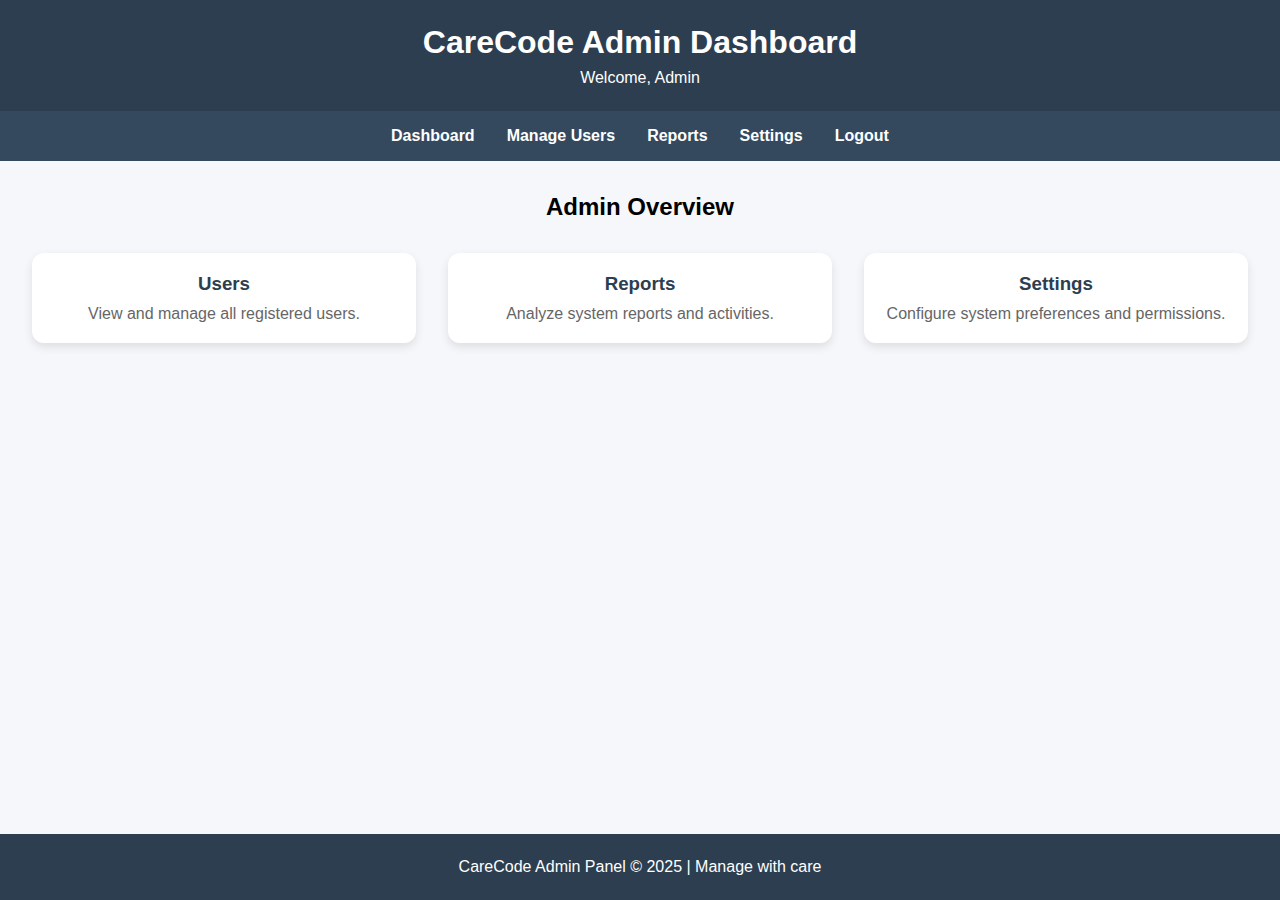
<file: admin.html>
<!DOCTYPE html>
<html lang="en">
<head>
  <meta charset="UTF-8">
  <meta name="viewport" content="width=device-width, initial-scale=1.0">
  <title>CareCode - Admin Dashboard</title>

  <style>
    * {
      margin: 0;
      padding: 0;
      box-sizing: border-box;
      font-family: 'Arial', sans-serif;
    }

    body {
      background-color: #f5f7fa;
      min-height: 100vh;
      display: flex;
      flex-direction: column;
    }

    header {
      background-color: #2c3e50;
      color: white;
      padding: 1.5rem;
      text-align: center;
    }

    header h1 {
      font-size: 2em;
      margin-bottom: 0.5rem;
    }

    nav {
      background-color: #34495e;
      display: flex;
      justify-content: center;
      gap: 2rem;
      padding: 1rem;
    }

    nav a {
      color: white;
      text-decoration: none;
      font-weight: bold;
      transition: color 0.3s;
    }

    nav a:hover {
      color: #1abc9c;
    }

    main {
      flex: 1;
      padding: 2rem;
      text-align: center;
    }

    .dashboard-cards {
      display: grid;
      grid-template-columns: repeat(auto-fit, minmax(250px, 1fr));
      gap: 2rem;
      margin-top: 2rem;
    }

    .card {
      background: white;
      padding: 20px;
      border-radius: 12px;
      box-shadow: 0 4px 10px rgba(0,0,0,0.1);
      transition: transform 0.3s;
    }

    .card:hover {
      transform: translateY(-5px);
    }

    .card h3 {
      margin-bottom: 10px;
      color: #2c3e50;
    }

    .card p {
      color: #666;
    }

    footer {
      text-align: center;
      padding: 1.5rem;
      background-color: #2c3e50;
      color: white;
    }
  </style>
</head>

<body>

  <header>
    <h1>CareCode Admin Dashboard</h1>
    <p>Welcome, Admin</p>
  </header>

  <nav>
    <a href="#">Dashboard</a>
    <a href="#">Manage Users</a>
    <a href="#">Reports</a>
    <a href="#">Settings</a>
    <a href="#" onclick="logout()">Logout</a>
  </nav>

  <main>
    <h2>Admin Overview</h2>

    <div class="dashboard-cards">
      <div class="card">
        <h3>Users</h3>
        <p>View and manage all registered users.</p>
      </div>

      <div class="card">
        <h3>Reports</h3>
        <p>Analyze system reports and activities.</p>
      </div>

      <div class="card">
        <h3>Settings</h3>
        <p>Configure system preferences and permissions.</p>
      </div>
    </div>
  </main>

  <footer>
    <p>CareCode Admin Panel &copy; 2025 | Manage with care</p>
  </footer>

  <script>
  <section id="userSection">
  <h2>Registered Users</h2>
  <div id="userList" class="dashboard-cards"></div> 
</section>


async function fetchUsers() {
  try {
    const response = await fetch('http://localhost:3000/api/users');
    const users = await response.json();
  
    const userList = document.getElementById('userList');
    userList.innerHTML = ''; // Clear previous users
  
    users.forEach(user => {
      const card = document.createElement('div');
      card.className = 'card';
      card.innerHTML = `
        <h3>${user.fullName}</h3>
        <p><strong>DOB:</strong> ${user.dob}</p>
        <p><strong>Address:</strong> ${user.address}</p>
        <p><strong>Emergency Contact:</strong> ${user.emergencyContact}</p>
        <p><strong>Alternate Contact:</strong> ${user.alternateContact}</p>
        ${user.photoUrl ? `<img src="http://localhost:3000${user.photoUrl}" alt="User Photo" style="width:100px;height:100px;border-radius:8px;margin-top:10px;">` : ''}
      `;
      userList.appendChild(card);
    });
  } catch (error) {
    console.error('Error fetching users:', error);
  }
}

// Load users when page loads
window.onload = fetchUsers;


    function logout() {
      alert('You have been logged out.');
      window.location.href = 'login.html'; // Make sure your login page is named login.html or change this accordingly
      
    }
  </script>

</body>
</html>
</file>
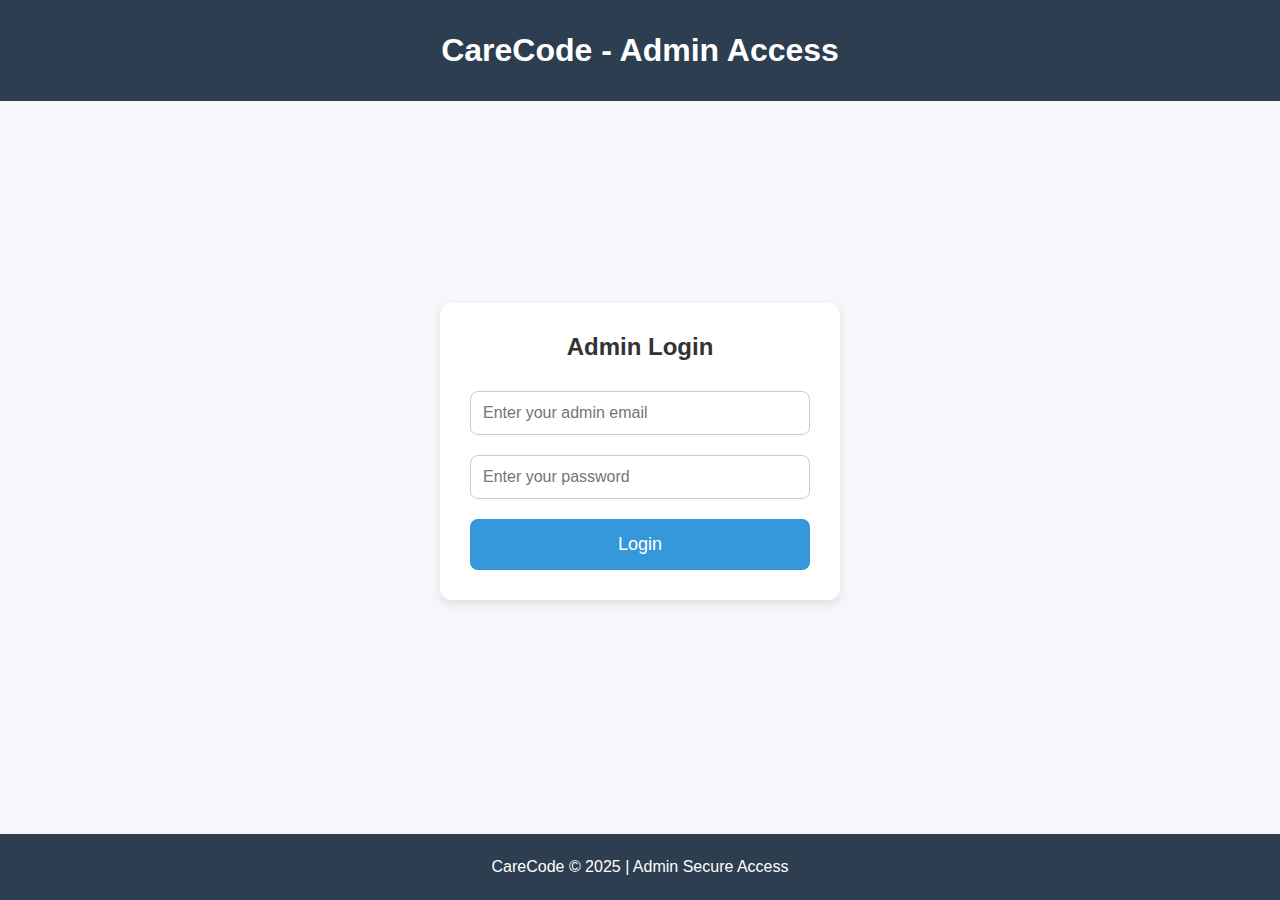
<file: create_account.html>
<!DOCTYPE html>
<html lang="en">
<head>
  <meta charset="UTF-8">
  <meta name="viewport" content="width=device-width, initial-scale=1.0">
  <title>CareCode - Admin Login</title>
  <style>
    /* Basic Reset */
    * {
      margin: 0;
      padding: 0;
      box-sizing: border-box;
      font-family: 'Arial', sans-serif;
    }

    body {
      background-color: #f5f7fa;
      color: #333;
      min-height: 100vh;
      display: flex;
      flex-direction: column;
    }

    header {
      background-color: #2c3e50;
      color: white;
      text-align: center;
      padding: 2rem 0;
    }

    main {
      flex: 1;
      display: flex;
      align-items: center;
      justify-content: center;
      padding: 20px;
    }

    .form-section {
      background-color: #ffffff;
      padding: 30px;
      border-radius: 12px;
      box-shadow: 0 4px 10px rgba(0, 0, 0, 0.1);
      width: 100%;
      max-width: 400px;
      text-align: center;
    }

    .form-section h2 {
      margin-bottom: 20px;
    }

    input[type="email"],
    input[type="password"] {
      width: 100%;
      padding: 12px;
      margin: 10px 0;
      border: 1px solid #ccc;
      border-radius: 8px;
      font-size: 16px;
    }

    .login-btn {
      width: 100%;
      padding: 15px;
      margin-top: 10px;
      font-size: 18px;
      border: none;
      border-radius: 8px;
      background-color: #3498db;
      color: white;
      cursor: pointer;
      transition: background-color 0.3s;
    }

    .login-btn:hover {
      background-color: #2980b9;
    }

    .error-message {
      color: red;
      margin-top: 10px;
      display: none;
    }

    footer {
      text-align: center;
      padding: 1.5rem;
      background-color: #2c3e50;
      color: white;
      margin-top: 2rem;
    }
  </style>
</head>

<body>
  <header>
    <h1>CareCode - Admin Access</h1>
  </header>

  <main>
    <section class="form-section">
      <h2>Admin Login</h2>

      <input type="email" id="email" placeholder="Enter your admin email" required>
      <input type="password" id="password" placeholder="Enter your password" required>

      <button class="login-btn" onclick="login()">Login</button>

      <div class="error-message" id="error">Invalid email or password!</div>
    </section>
  </main>

  <footer>
    <p>CareCode &copy; 2025 | Admin Secure Access</p>
  </footer>

  <script>
    // Hardcoded admin credentials
    const adminEmail = "admin@carecode.com";
    const adminPassword = "admin123";

    function login() {
      const email = document.getElementById('email').value.trim();
      const password = document.getElementById('password').value.trim();

      if (email === adminEmail && password === adminPassword) {
        alert('Admin login successful!');
        window.location.href = 'admin.html'; // Redirect to Admin dashboard
      } else {
        document.getElementById('error').style.display = 'block';
      }
    }
  </script>
</body>
</html>
</file>
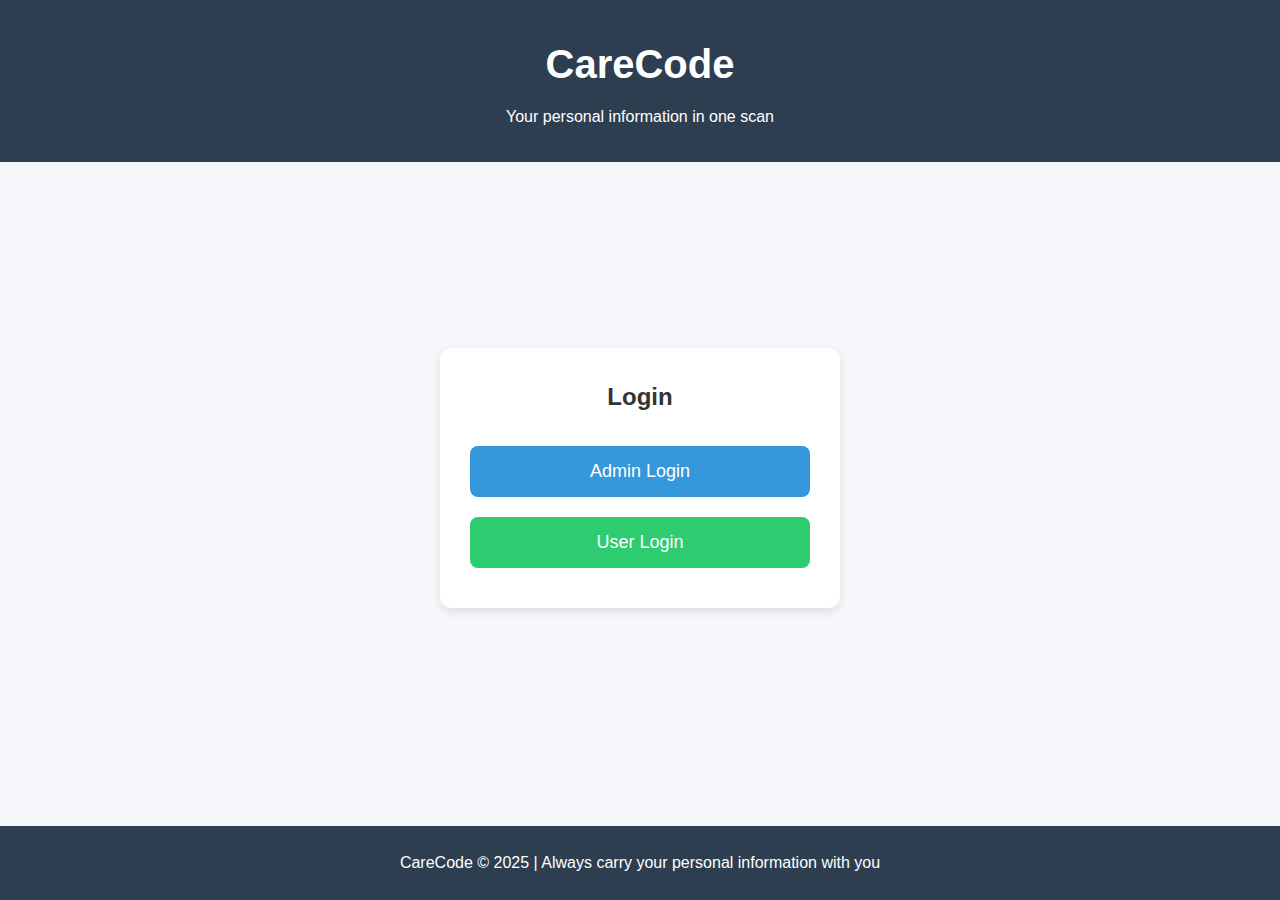
<file: login.html>
<!DOCTYPE html>
<html lang="en">
<head>
  <meta charset="UTF-8">
  <meta name="viewport" content="width=device-width, initial-scale=1.0">
  <title>CareCode - Login</title>
  <style>
    /* Basic Reset */
    * {
      margin: 0;
      padding: 0;
      box-sizing: border-box;
      font-family: 'Arial', sans-serif;
    }
    body {
      background-color: #f5f7fa;
      color: #333;
      line-height: 1.6;
      min-height: 100vh;
      display: flex;
      flex-direction: column;
    }

    header {
      background-color: #2c3e50;
      color: white;
      text-align: center;
      padding: 2rem 0;
    }

    header h1 {
      margin-bottom: 8px;
      font-size: 2.5em;
    }

    main {
      flex: 1;
      display: flex;
      align-items: center;
      justify-content: center;
      padding: 20px;
    }

    .form-section {
      background-color: #ffffff;
      padding: 30px;
      border-radius: 12px;
      box-shadow: 0 4px 10px rgba(0, 0, 0, 0.1);
      width: 100%;
      max-width: 400px;
      text-align: center;
    }

    .form-section h2 {
      margin-bottom: 20px;
      color: #333;
    }

    .login-btn {
      width: 100%;
      padding: 15px;
      margin: 10px 0;
      font-size: 18px;
      border: none;
      border-radius: 8px;
      cursor: pointer;
      transition: background-color 0.3s;
    }

    .admin-btn {
      background-color: #3498db;
      color: white;
    }

    .admin-btn:hover {
      background-color: #2980b9;
    }

    .user-btn {
      background-color: #2ecc71;
      color: white;
    }

    .user-btn:hover {
      background-color: #27ae60;
    }

    footer {
      text-align: center;
      padding: 1.5rem;
      background-color: #2c3e50;
      color: white;
      margin-top: 2rem;
    }
  </style>
</head>

<body>
  <header>
    <h1>CareCode</h1>
    <p>Your personal information in one scan</p>
  </header>
  <main>
    <section class="form-section">
      <h2>Login</h2>

      <button class="login-btn admin-btn" onclick="adminLogin()">Admin Login</button>
      <button class="login-btn user-btn" onclick="userLogin()">User Login</button>

    </section>
  </main>

  <footer>
    <p>CareCode &copy; 2025 | Always carry your personal information with you</p>
  </footer>
  <script>
    function adminLogin() {
     
      window.location.href = 'create_account.html';
    }

    function userLogin() {
      
      window.location.href = 'user_login.html';
    }
  </script>
</body>
</html>
</file>
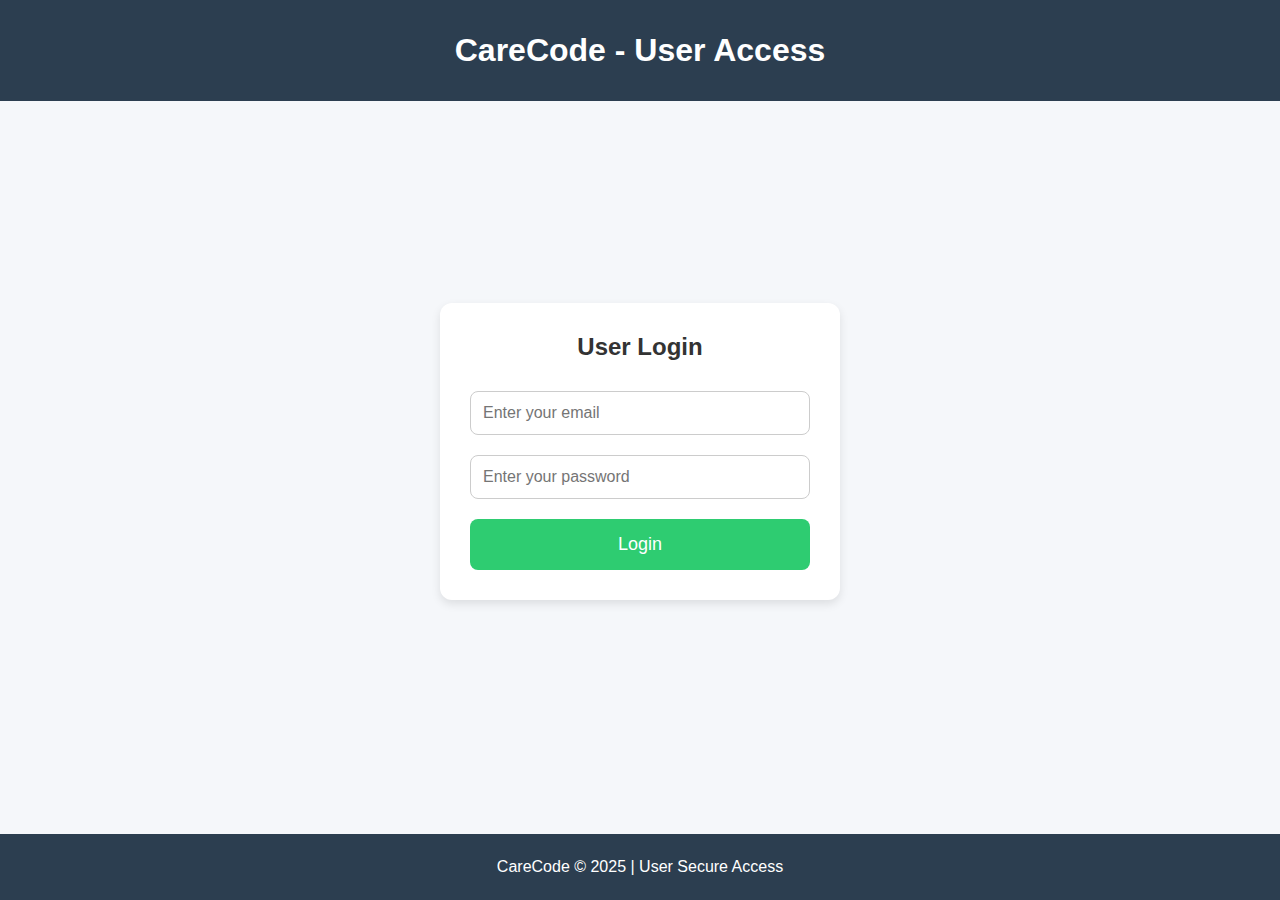
<file: user_login.html>
<!DOCTYPE html>
<html lang="en">
<head>
  <meta charset="UTF-8">
  <meta name="viewport" content="width=device-width, initial-scale=1.0">
  <title>CareCode - User Login</title>
  <style>
    /* Basic Reset */
    * {
      margin: 0;
      padding: 0;
      box-sizing: border-box;
      font-family: 'Arial', sans-serif;
    }

    body {
      background-color: #f5f7fa;
      color: #333;
      min-height: 100vh;
      display: flex;
      flex-direction: column;
    }

    header {
      background-color: #2c3e50;
      color: white;
      text-align: center;
      padding: 2rem 0;
    }

    main {
      flex: 1;
      display: flex;
      align-items: center;
      justify-content: center;
      padding: 20px;
    }

    .form-section {
      background-color: #ffffff;
      padding: 30px;
      border-radius: 12px;
      box-shadow: 0 4px 10px rgba(0, 0, 0, 0.1);
      width: 100%;
      max-width: 400px;
      text-align: center;
    }

    .form-section h2 {
      margin-bottom: 20px;
    }

    input[type="email"],
    input[type="password"] {
      width: 100%;
      padding: 12px;
      margin: 10px 0;
      border: 1px solid #ccc;
      border-radius: 8px;
      font-size: 16px;
    }

    .login-btn {
      width: 100%;
      padding: 15px;
      margin-top: 10px;
      font-size: 18px;
      border: none;
      border-radius: 8px;
      background-color: #2ecc71;
      color: white;
      cursor: pointer;
      transition: background-color 0.3s;
    }

    .login-btn:hover {
      background-color: #27ae60;
    }

    .error-message {
      color: red;
      margin-top: 10px;
      display: none;
    }

    footer {
      text-align: center;
      padding: 1.5rem;
      background-color: #2c3e50;
      color: white;
      margin-top: 2rem;
    }
  </style>
</head>

<body>
  <header>
    <h1>CareCode - User Access</h1>
  </header>

  <main>
    <section class="form-section">
      <h2>User Login</h2>

      <input type="email" id="email" placeholder="Enter your email" required>
      <input type="password" id="password" placeholder="Enter your password" required>

      <button class="login-btn" onclick="login()">Login</button>

      <div class="error-message" id="error">Invalid email or password!</div>
    </section>
  </main>

  <footer>
    <p>CareCode &copy; 2025 | User Secure Access</p>
  </footer>

  <script>
    // Hardcoded user credentials
    const userEmail = "user@carecode.com";
    const userPassword = "user123";

    function login() {
      const email = document.getElementById('email').value.trim();
      const password = document.getElementById('password').value.trim();

      if (email === userEmail && password === userPassword) {
        alert('User login successful!');
        window.location.href = 'index.html'; // Redirect to User homepage
      } else {
        document.getElementById('error').style.display = 'block';
      }
    }
  </script>
</body>
</html>
</file>
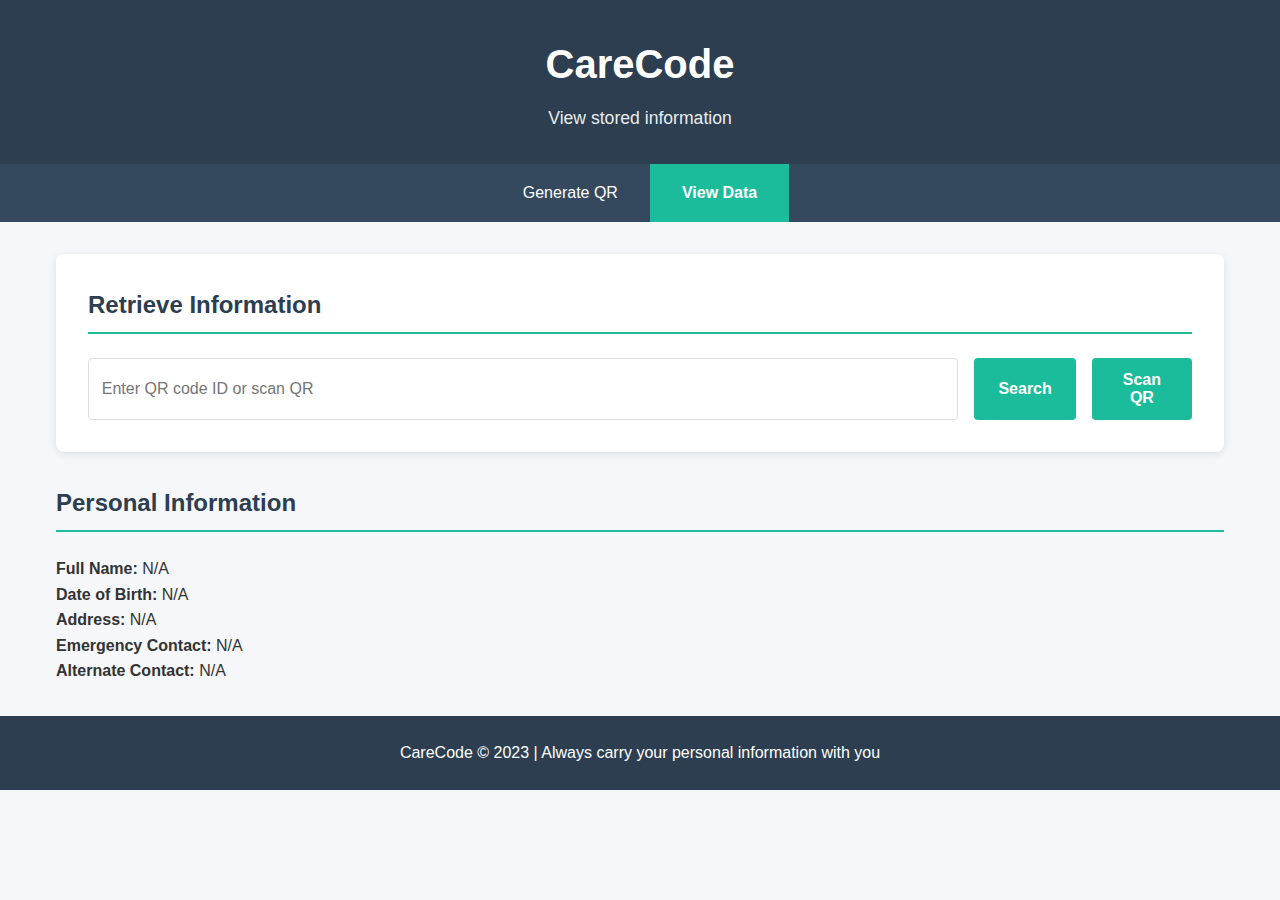
<file: view.html>
<!DOCTYPE html>
<html lang="en">

<head>
    <meta charset="UTF-8">
    <meta name="viewport" content="width=device-width, initial-scale=1.0">
    <title>CareCode - View Data</title>
    <link rel="stylesheet" href="style.css">
    <script>
        document.addEventListener('DOMContentLoaded', function () {
            const params = new URLSearchParams(window.location.search);

            document.getElementById('fullName').textContent = params.get('fullName') || 'N/A';
            document.getElementById('dob').textContent = params.get('dob') || 'N/A';
            document.getElementById('address').textContent = params.get('address') || 'N/A';
            document.getElementById('emergencyContact').textContent = params.get('emergencyContact') || 'N/A';
            document.getElementById('alternateContact').textContent = params.get('alternateContact') || 'N/A';
        });
    </script>

</head>

<body>
    <header>
        <h1>CareCode</h1>
        <p>View stored information</p>
    </header>

    <nav>
        <ul>
            <li><a href="index.html">Generate QR</a></li>
            <li><a href="view.html" class="active">View Data</a></li>
        </ul>
    </nav>

    <main>
        <section class="search-section">
            <h2>Retrieve Information</h2>
            <div class="search-container">
                <input type="text" id="searchInput" placeholder="Enter QR code ID or scan QR">
                <button id="searchBtn">Search</button>
                <button id="scanBtn">Scan QR</button>
            </div>
        </section>

        <section class="data-section" id="dataSection" style="display: none;">
            <h2> Information</h2>
            <div class="data-card" id="dataDisplay">
                <!-- Data will be displayed here -->
            </div>
            <button id="printBtn" class="print-btn">Print Information</button>
        </section>

        <section class="scan-modal" id="scanModal" style="display: none;">
            <div class="modal-content">
                <span class="close-btn" id="closeScan">&times;</span>
                <h3>Scan QR Code</h3>
                <div id="scanner"></div>
                <p>Point your camera at the QR code to scan</p>
            </div>
        </section>
        <h2>Personal Information</h2>
<p><strong>Full Name:</strong> <span id="fullName"></span></p>
<p><strong>Date of Birth:</strong> <span id="dob"></span></p>
<p><strong>Address:</strong> <span id="address"></span></p>
<p><strong>Emergency Contact:</strong> <span id="emergencyContact"></span></p>
<p><strong>Alternate Contact:</strong> <span id="alternateContact"></span></p>

    </main>

    <footer>
        <p>CareCode &copy; 2023 | Always carry your personal information with you</p>
    </footer>

    <script src="script.js"></script>
</body>

</html>
</file>
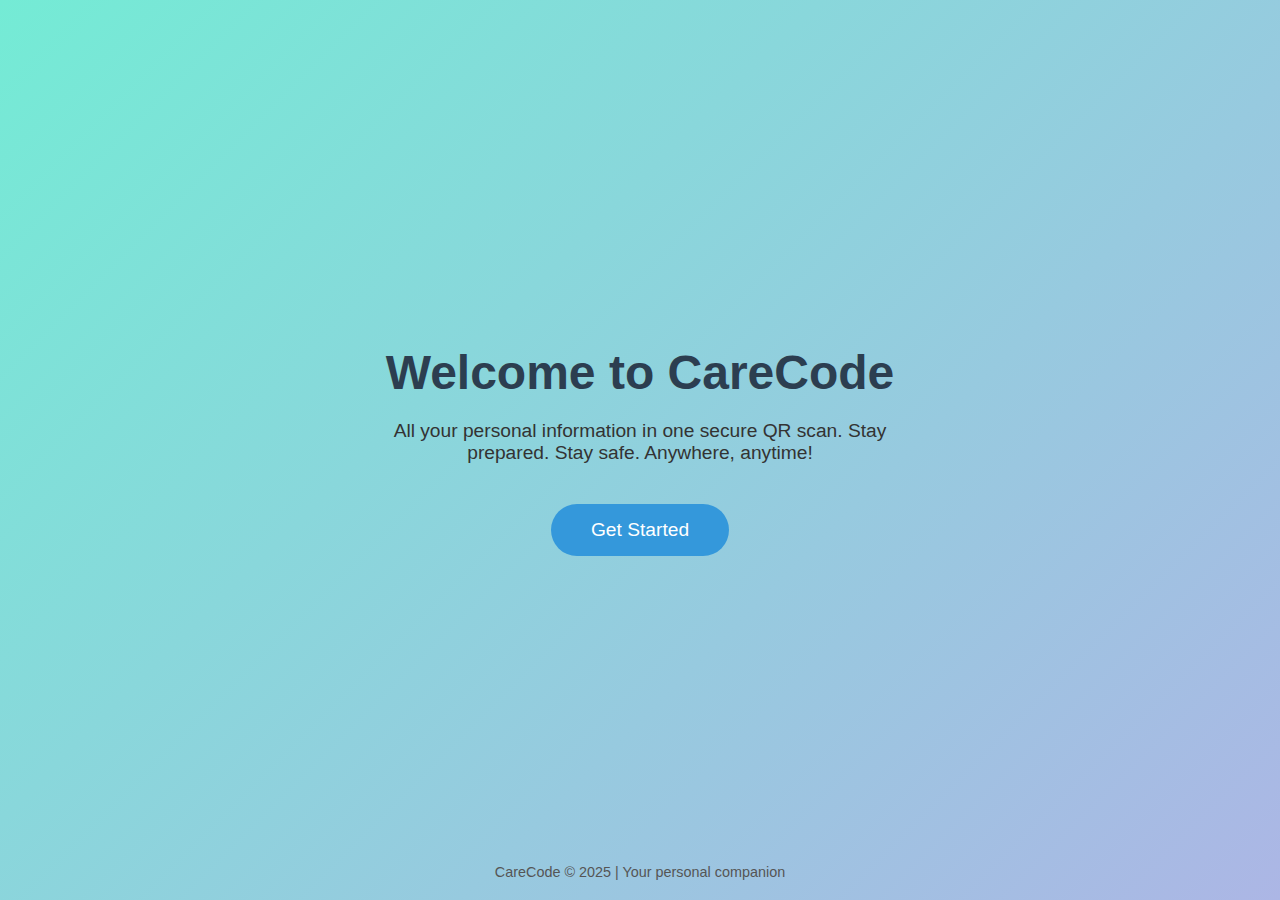
<file: welcome.html>
<!DOCTYPE html>
<html lang="en">
<head>
  <meta charset="UTF-8">
  <meta name="viewport" content="width=device-width, initial-scale=1.0">
  <title>CareCode - Welcome</title>
  <style>
    * {
      margin: 0;
      padding: 0;
      box-sizing: border-box;
      font-family: 'Poppins', sans-serif;
    }
    body, html {
      height: 100%;
      width: 100%;
      background: linear-gradient(135deg, #74ebd5 0%, #ACB6E5 100%);
      display: flex;
      align-items: center;
      justify-content: center;
      flex-direction: column;
      text-align: center;
      color: #333;
    }
    h1 {
      font-size: 3em;
      margin-bottom: 20px;
      color: #2c3e50;
    }
    p{
      font-size: 1.2em;
      margin-bottom: 40px;
      max-width: 600px;
      padding: 0 20px;
    }

    .get-started-btn {
      padding: 15px 40px;
      font-size: 1.2em;
      background-color: #3498db;
      color: white;
      border: none;
      border-radius: 30px;
      cursor: pointer;
      transition: background-color 0.3s, transform 0.2s;
    }

    .get-started-btn:hover {
      background-color: #2980b9;
      transform: scale(1.05);
    }
    footer {
      position: absolute;
      bottom: 20px;
      font-size: 0.9em;
      color: #555;
    }
  </style>
</head>
<body>
  <h1>Welcome to CareCode</h1>
  <p>All your personal information in one secure QR scan. Stay prepared. Stay safe. Anywhere, anytime!</p>
  <button class="get-started-btn" onclick="goToLogin()">Get Started</button>
  <footer>
    CareCode &copy; 2025 | Your personal companion
  </footer>
  <script>
    function goToLogin() {
      window.location.href = 'login.html'; // <-- make sure your login page is named login.html
    }
  </script>
</body>
</html>
</file>
<file: style.css>
/* Global Styles */
* {
    margin: 0;
    padding: 0;
    box-sizing: border-box;
    font-family: 'Segoe UI', Tahoma, Geneva, Verdana, sans-serif;
}

body {
    background-color: #f5f7fa;
    color: #333;
    line-height: 1.6;
}

/* Header Styles */
header {
    background-color: #2c3e50;
    color: white;
    text-align: center;
    padding: 2rem 0;
}

header h1 {
    font-size: 2.5rem;
    margin-bottom: 0.5rem;
}

header p {
    font-size: 1.1rem;
    opacity: 0.9;
}

/* Navigation Styles */
nav {
    background-color: #34495e;
}

nav ul {
    display: flex;
    list-style: none;
    justify-content: center;
}

nav ul li a {
    color: white;
    text-decoration: none;
    padding: 1rem 2rem;
    display: block;
    transition: background-color 0.3s;
}

nav ul li a:hover {
    background-color: #2c3e50;
}

nav ul li a.active {
    background-color: #1abc9c;
    font-weight: bold;
}

/* Main Content Styles */
main {
    max-width: 1200px;
    margin: 2rem auto;
    padding: 0 1rem;
}

section {
    background-color: white;
    border-radius: 8px;
    box-shadow: 0 2px 10px rgba(0, 0, 0, 0.1);
    padding: 2rem;
    margin-bottom: 2rem;
}

h2 {
    color: #2c3e50;
    margin-bottom: 1.5rem;
    padding-bottom: 0.5rem;
    border-bottom: 2px solid #1abc9c;
}

/* Form Styles */
.form-group {
    margin-bottom: 1.5rem;
}

label {
    display: block;
    margin-bottom: 0.5rem;
    font-weight: 600;
    color: #2c3e50;
}

input[type="text"],
input[type="date"],
select,
textarea {
    width: 100%;
    padding: 0.8rem;
    border: 1px solid #ddd;
    border-radius: 4px;
    font-size: 1rem;
    transition: border 0.3s;
}

input[type="text"]:focus,
input[type="date"]:focus,
select:focus,
textarea:focus {
    border-color: #1abc9c;
    outline: none;
}

textarea {
    resize: vertical;
    min-height: 100px;
}

/* Button Styles */
button {
    background-color: #1abc9c;
    color: white;
    border: none;
    padding: 0.8rem 1.5rem;
    border-radius: 4px;
    cursor: pointer;
    font-size: 1rem;
    font-weight: 600;
    transition: background-color 0.3s;
}

button:hover {
    background-color: #16a085;
}

.submit-btn {
    width: 100%;
    margin-top: 1rem;
}

.download-btn {
    background-color: #3498db;
    margin-right: 1rem;
}

.download-btn:hover {
    background-color: #2980b9;
}

.new-btn {
    background-color: #e74c3c;
}

.new-btn:hover {
    background-color: #c0392b;
}

.print-btn {
    background-color: #9b59b6;
    margin-top: 1rem;
}

.print-btn:hover {
    background-color: #8e44ad;
}

/* QR Code Section */
.qr-section {
    text-align: center;
}

#qrcode {
    display: inline-block;
    margin: 1rem 0;
    padding: 1rem;
    background-color: white;
    border: 1px solid #ddd;
    border-radius: 8px;
}

.instructions {
    color: #7f8c8d;
    margin-bottom: 1.5rem;
}

/* Search Section */
.search-container {
    display: flex;
    gap: 1rem;
    margin-top: 1rem;
}

#searchInput {
    flex-grow: 1;
}

/* Data Card Styles */
.data-card {
    background-color: #f8f9fa;
    border-left: 4px solid #1abc9c;
    padding: 1.5rem;
    margin: 1rem 0;
}

.data-item {
    margin-bottom: 1rem;
}

.data-item h3 {
    color: #2c3e50;
    margin-bottom: 0.3rem;
}

.data-item p {
    color: #34495e;
}

/* Modal Styles */
.scan-modal {
    position: fixed;
    top: 0;
    left: 0;
    width: 100%;
    height: 100%;
    background-color: rgba(0, 0, 0, 0.7);
    display: flex;
    justify-content: center;
    align-items: center;
    z-index: 1000;
}

.modal-content {
    background-color: white;
    padding: 2rem;
    border-radius: 8px;
    width: 90%;
    max-width: 500px;
    position: relative;
}

.close-btn {
    position: absolute;
    top: 1rem;
    right: 1rem;
    font-size: 1.5rem;
    cursor: pointer;
    color: #7f8c8d;
}

.close-btn:hover {
    color: #e74c3c;
}

/* Footer Styles */
footer {
    text-align: center;
    padding: 1.5rem;
    background-color: #2c3e50;
    color: white;
    margin-top: 2rem;
}

/* Responsive Styles */
@media (max-width: 768px) {
    nav ul {
        flex-direction: column;
    }
    
    nav ul li a {
        padding: 0.8rem 1rem;
        text-align: center;
    }
    
    .search-container {
        flex-direction: column;
    }
    
    button {
        width: 100%;
        margin-bottom: 0.5rem;
    }
    
    .download-btn {
        margin-right: 0;
    }
}
</file>
